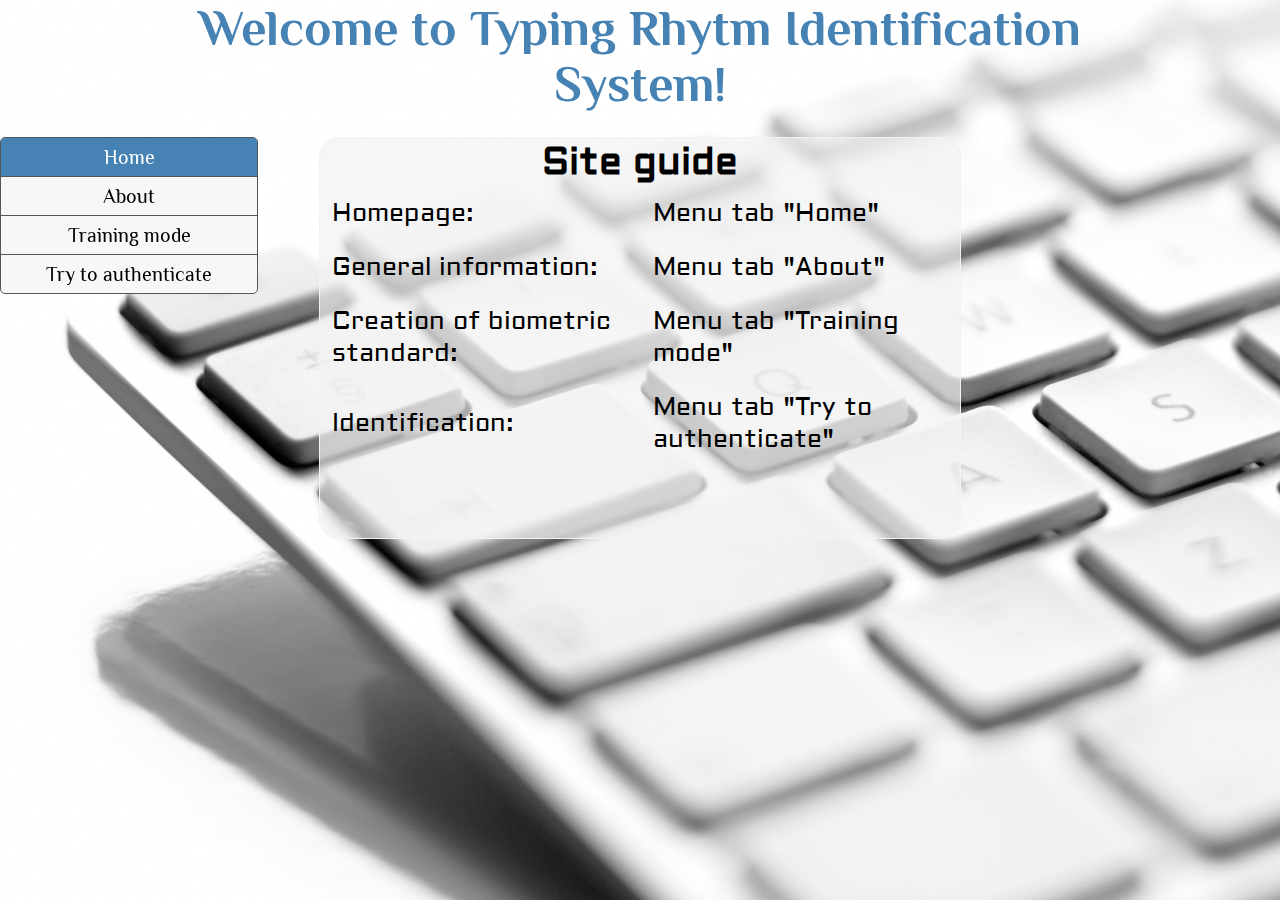
<file: index.html>
<!DOCTYPE HTML>
<html>
  <head>
    <meta charset="utf-8">
    <meta name="viewport" content="width=device-width, initial-scale=1.0">
    <title>TRIS</title>
    <link rel="stylesheet" type="text/css" href="style.css">
	<link rel="icon" href="img/keyboard.png">
	<link href="https://fonts.googleapis.com/css?family=Philosopher" rel="stylesheet"> 
	<link href="https://fonts.googleapis.com/css?family=Aldrich" rel="stylesheet"> 
    <script src="//ajax.googleapis.com/ajax/libs/jquery/3.1.0/jquery.min.js"></script>
    <script>
        $(document).ready(function(){              
            $("#idinfo").click(function(){
                $("#idcentral").load("about.html");       
            }) 
        }); 
    </script>
  </head>
  <body>
    <div class="head">
      <h1>Welcome to Typing Rhytm Identification System!</h1>
    </div>
	<div class="menu">
	  <ul>
	    <li><a class="active" href="index.html">Home</a></li>
        <li><a href="about.html">About</a></li>
        <li><a href="training.html">Training mode</a></li>
        <li><a href="authenticate.html">Try to authenticate</a></li>
	  </ul>
	</div>
    <div class="main" id="main"> 
      <h2>Site guide</h2>
      <table>
	    <tr>
          <td>Homepage:</td>
          <td>Menu tab "Home"</td>
        </tr>
        <tr>
          <td>General information:</td>
          <td>Menu tab "About"</td>
        </tr>
        <tr>
          <td>Creation of biometric standard:</td>
          <td>Menu tab "Training mode"</td>
        </tr>
        <tr>
          <td>Identification:</td>
          <td>Menu tab "Try to authenticate"</td>
        </tr>
      </table>
    </div>
  </body>
</html>
</file>
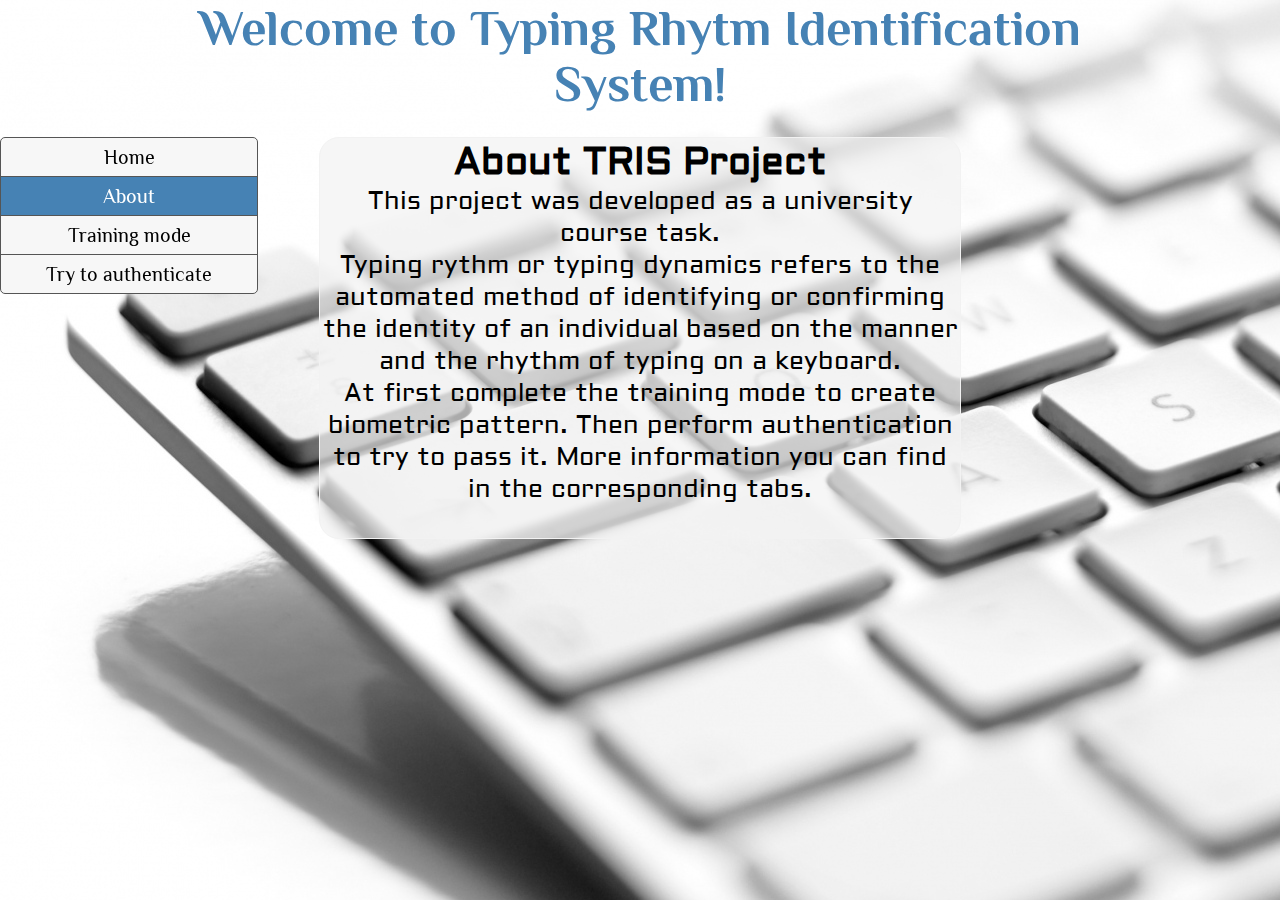
<file: about.html>
<!DOCTYPE HTML>
<html>
  <head>
    <meta charset="utf-8">
    <meta name="viewport" content="width=device-width, initial-scale=1.0">
    <title>TRIS About</title>
    <link rel="stylesheet" type="text/css" href="style.css">
	<link rel="icon" href="img/keyboard.png">
	<link href="https://fonts.googleapis.com/css?family=Philosopher" rel="stylesheet"> 
	<link href="https://fonts.googleapis.com/css?family=Aldrich" rel="stylesheet"> 
    <script src="//ajax.googleapis.com/ajax/libs/jquery/3.1.0/jquery.min.js"></script>
  </head>
  <body>
    <div class="head">
      <h1>Welcome to Typing Rhytm Identification System!</h1>
    </div>
	<div class="menu">
	  <ul>
	    <li><a href="index.html">Home</a></li>
        <li><a class="active" href="about.html">About</a></li>
        <li><a href="training.html">Training mode</a></li>
        <li><a href="authenticate.html">Try to authenticate</a></li>
	  </ul>
	</div>
    <div class="main" id="main"> 
      <h2>About TRIS Project</h2>
      <p>This project was developed as a university course task.</p>
	  <p>Typing rythm or typing dynamics refers to the automated method of identifying or confirming the identity of an individual 
	     based on the manner and the rhythm of typing on a keyboard.</p>
	  <p>At first complete the training mode to create biometric pattern. Then perform authentication to try to pass it.
	     More information you can find in the corresponding tabs.</p>
    </div>
  </body>
</html>
</file>
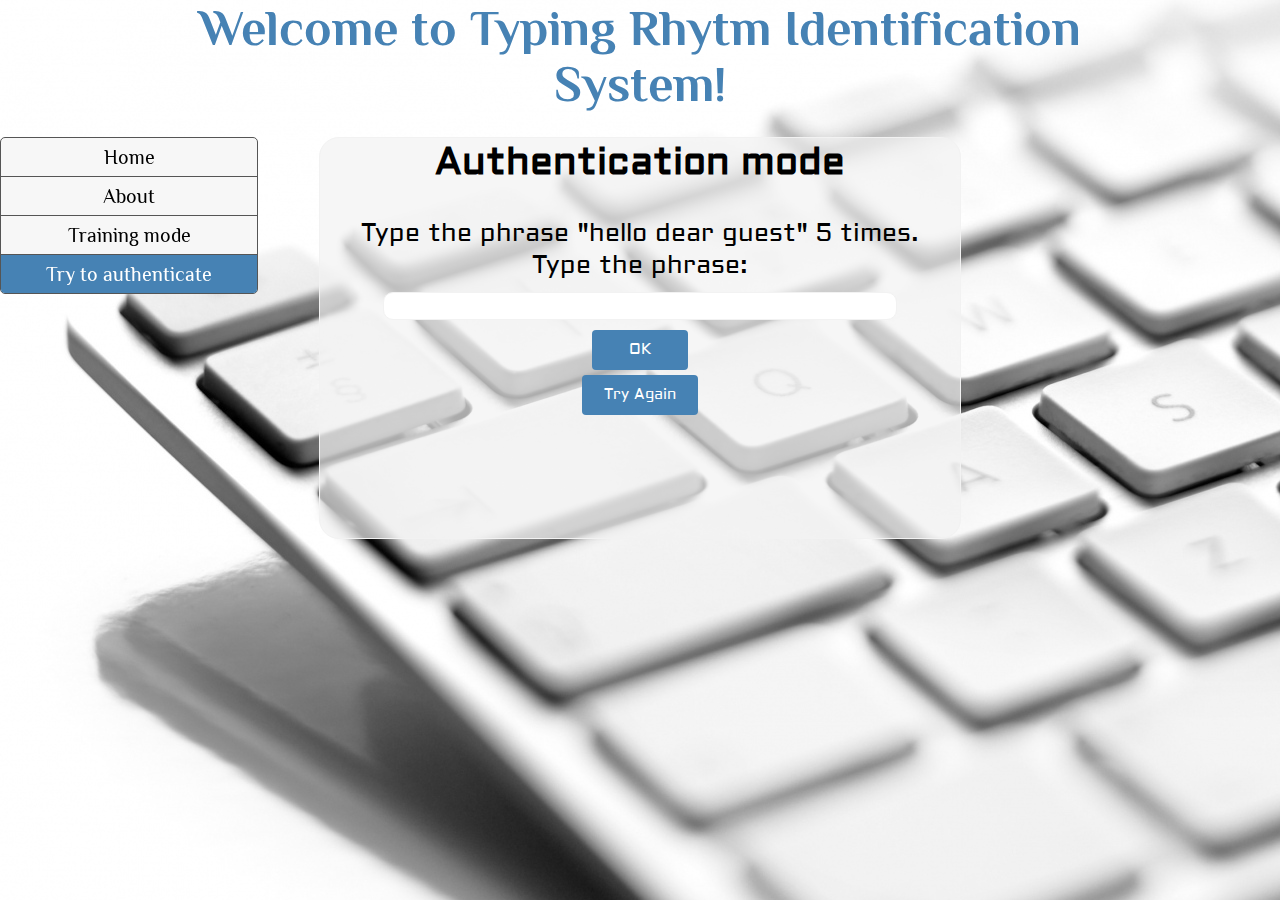
<file: authenticate.html>
<!DOCTYPE HTML>
<html>
  <head>
    <meta charset="utf-8">
    <meta name="viewport" content="width=device-width, initial-scale=1.0">
    <title>TRIS Authenticate</title>
    <link rel="stylesheet" type="text/css" href="style.css">
	<link rel="icon" href="img/keyboard.png">
	<link href="https://fonts.googleapis.com/css?family=Philosopher" rel="stylesheet"> 
	<link href="https://fonts.googleapis.com/css?family=Aldrich" rel="stylesheet"> 
    <script src="//ajax.googleapis.com/ajax/libs/jquery/3.1.0/jquery.min.js"></script>
    <script>
	    // Variables for time, arrays to store press and release time and array indexes
        var downtime=0;
        var uptime=0;
        var pressarray = [];
        var up_container = [];
        var down_container = [];
        var i = 0;
        var k = 0;
        var l = 0;
        var mas = [];
		// Save time of each key press 
        function keydown(event){
            if(event.which){
                var d = new Date();
                downtime=d.getTime();
                down_container[k] = downtime;
                k++;
            }
        }
		// Save time of each key release
        function keyup(event){
            if(event.which){
                var d = new Date();
                uptime=d.getTime(); 
                up_container[l] = uptime;
                l++;
            }
        }
        // Display values
        function show() {   
            alert(pressarray);
            alert(down_container);
            alert(up_container);
        }
		// Save the time difference between pressing and releasing the key
        function savetime(event){
            if(event.which){
            pressarray[i] = uptime-downtime;
            i++;
            }
        }
		// Calculate indexes for biometric pattern and send to the server
        function sendData(){
            var sum =0;
            for (var p in pressarray){
                sum+=pressarray[p];
            }
            //alert(sum);
            var M1=sum/pressarray.length;
            for (var j = 0; j<down_container.length-1; j++){
                mas[j] = down_container[j+1] - up_container[j];
            }
            //alert(massiv);
            sum=0;
            for (var p in mas){
                sum+=mas[p];
            }
            //alert(sum);
            var N1=sum/mas.length;
            //alert("N="+N);
            $.ajax({
                type:"post",
                url:"authenticate.php",
                data: "M1="+M1+"&N1="+N1,
                success: function(html){
                    $("#res").empty();
                    $("#res").append(html);
                }
            });
        }
    </script>
  </head>
  <body>
    <div class="head">
      <h1>Welcome to Typing Rhytm Identification System!</h1>
    </div>
	<div class="menu">
	  <ul>
	    <li><a href="index.html">Home</a></li>
        <li><a href="about.html">About</a></li>
        <li><a href="training.html">Training mode</a></li>
        <li><a class="active" href="authenticate.html">Try to authenticate</a></li>
	  </ul>
	</div>
    <div class="main" id="main"> 
	  <h2>Authentication mode</h2>
      <br>
      <p>Type the phrase "hello dear guest" 5 times.</p>
      <form action="authenticate.php" method="post">
        <label for="hint">Type the phrase:</label>
        <input type="text" name="write" id="write" onKeyDown="keydown(event)" onKeyUp="keyup(event); savetime(event)">
        <input type="submit" name="accept1" value="OK" onClick="$('#write').val(''); sendData(); return false">
      </form>
	  <div class="try">
        <p><a href="authenticate.html">Try Again</a></p>
	  </div>
	  <div id="res"></div>
    </div>
  </body>
</html>
</file>
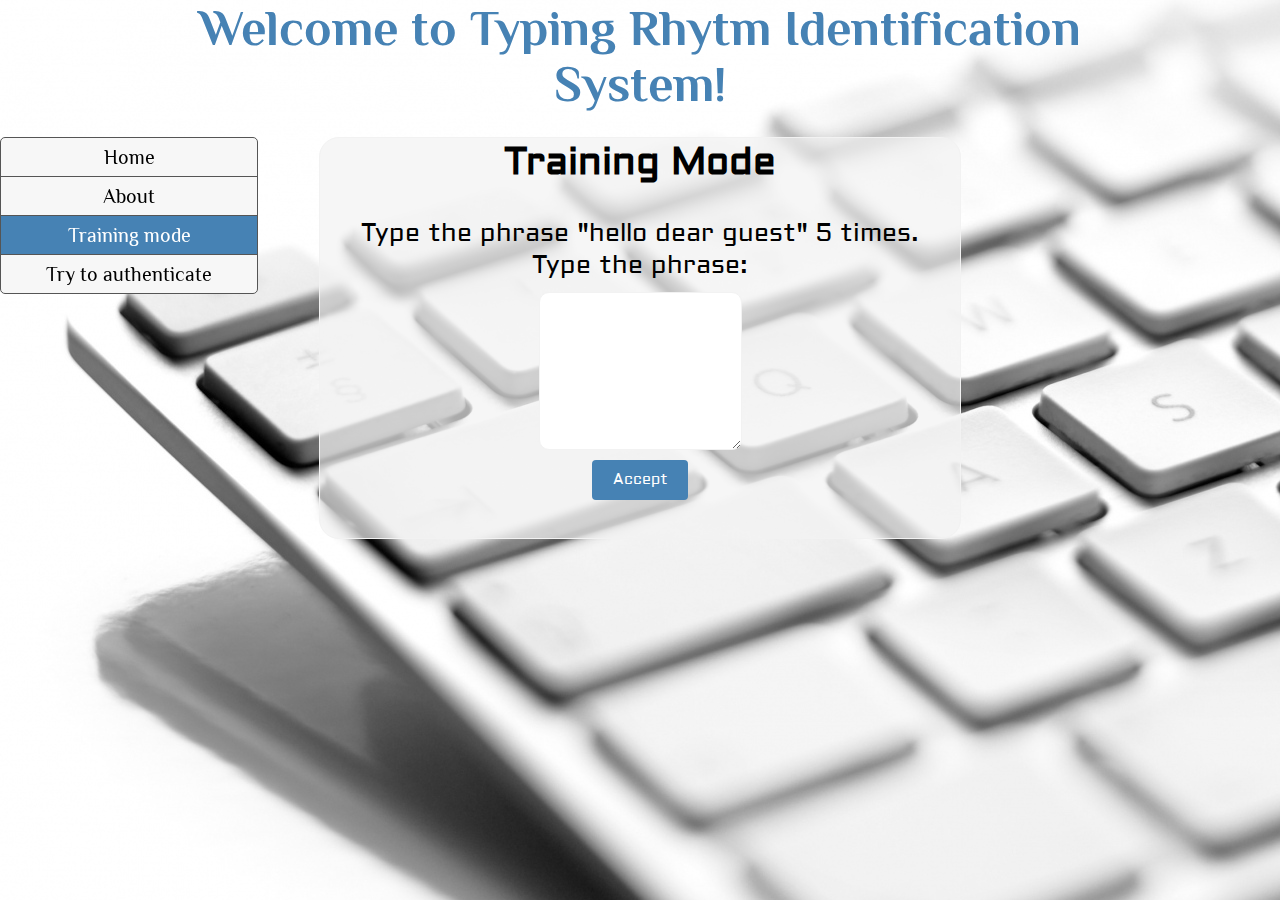
<file: training.html>
<!DOCTYPE HTML>
<html>
  <head>
    <meta charset="utf-8">
    <meta name="viewport" content="width=device-width, initial-scale=1.0">
    <title>TRIS Training</title>
    <link rel="stylesheet" type="text/css" href="style.css">
	<link rel="icon" href="img/keyboard.png">
	<link href="https://fonts.googleapis.com/css?family=Philosopher" rel="stylesheet"> 
	<link href="https://fonts.googleapis.com/css?family=Aldrich" rel="stylesheet"> 
    <script src="//ajax.googleapis.com/ajax/libs/jquery/3.1.0/jquery.min.js"></script>
    <script>
		// Variables for time, arrays to store press and release time and array indexes
        var ptime=0;
        var rtime=0;
        var counter = 1;
        var array = [];
        var ptime_container = [];
        var rtime_container = [];
        var massiv = [];
        var i=0;
        var k=0;
        var l=0;
		// Count number of typed phrases
        function count(){
            $('#quantity').val(counter);
            counter++;
        }
		// Save time of each key press
        function pushtime(event){
            if(event.which){
                var d = new Date();
                ptime=d.getTime();
                ptime_container[k]=ptime;
                k++;
            }
        }
		// Save time of each key release
        function releasetime(event){
            if(event.which){
                var d = new Date();
                rtime=d.getTime();
                rtime_container[l]=rtime;
                l++; 
            }
        }
        // Save the time difference between pressing and releasing the key
        function save(event){
            if(event.which){
                array[i] = rtime-ptime;
                i++;
            }
        }
		// Calculate indexes for biometric pattern and send to the server
        function send(){
            var sum =0;
            for (var p in array){
                sum+=array[p];
            }
            var M=sum/array.length;
            for (var j = 0; j<ptime_container.length-1; j++){
                massiv[j] = ptime_container[j+1] - rtime_container[j];
            }
			sum=0;
			for (var p in massiv){
                sum+=massiv[p];
            }
            var N=sum/massiv.length;

            $.ajax({
                type:"post",
                url:"training.php",
                data: "M="+M+"&N="+N,
                success: function(html){
                    $("#result").empty();
                    $("#result").append(html);
                }
            });
        }
    </script>
  </head>
  <body>
    <div class="head">
      <h1>Welcome to Typing Rhytm Identification System!</h1>
    </div>
	<div class="menu">
	  <ul>
	    <li><a href="index.html">Home</a></li>
        <li><a href="about.html">About</a></li>
        <li><a class="active" href="training.html">Training mode</a></li>
        <li><a href="authenticate.html">Try to authenticate</a></li>
	  </ul>
	</div>
    <div class="main" id="main">
	  <h2>Training Mode</h2>
      <br>
      <p>Type the phrase "hello dear guest" 5 times.</p>
      <form action="training.php" method="post">
        <label for="hint">Type the phrase:</label>
        <textarea cols="18" rows="6" name="phrase" id="phrase" onKeyDown="pushtime(event)" onKeyUp="releasetime(event); save(event)"></textarea>
        <input type="submit" name="accept" value="Accept" onClick="send();return false">
      </form>
	  <div id="result"></div>
    </div>
  </body>
</html>
</file>
<file: style.css>
* {
	margin: 0;
	padding: 0;
}

.head{
	width: 70%;
	margin: 0 auto;
	color: #4682B4;
	font-weight: bold;
	font-size: 25px;
	text-align: center;
	font-family: Philosopher;
}

body {
	background-image: url("img/background03.jpg");
	background-repeat: no-repeat;
	background-attachment: fixed;
}

.menu {
	position: relative;
	top: 25px;
}

ul {
	list-style-type: none;
	width: 20%;
	background-color: #f7f7f7;
	border: 1px solid #555;
	border-radius: 5px;
	position: fixed;
    overflow: auto;
}

li {
    text-align: center;
    border-bottom: 1px solid #555;
	font-family: Philosopher;
	font-size: 20px;
}

li:last-child {
    border-bottom: none;
}

li a {
    display: block;
    color: #000;
    padding: 8px 16px;
    text-decoration: none;
}

li a:hover {
    background-color: #555;
    color: white;
}

.active {
    background-color: #4682B4;
    color: white;
}

.main {
	width: 50%;
	height: 400px;
	margin: 0 auto;
	background-color: rgba(242, 242, 242, 0.7);
	border: 1px solid #f2f2f2;
	border-radius: 20px;
	text-align: center;
	font-size: 25px;
	font-family: Aldrich;
	position: relative;
	top: 25px;
	overflow: auto;
}

.main table {
    height: 70%;
	text-align: left;
	margin: auto 0;
}

td {
	border: 10px solid transparent;
}

input[type=text] {
	width: 80%;
}

textarea, input[type=text] {
	display: block;
	margin: 10px auto;
    font-size: 20px;
	font-family: Aldrich;
	border: 1px solid #f2f2f2;
	border-radius: 10px; 
}

textarea:focus , input[type=text]:focus{
    border: 1px solid #555;
}

input[type=submit], .try {
    width: 15%;
    background-color: #4682B4;
	padding: 10px;
    color: white;
    border: none;
    border-radius: 4px;
    cursor: pointer;
	font-size: 15px;
	font-family: Aldrich;
	display: inline-block;
	margin-bottom: 5px;
}

input[type=submit]:hover, .try:hover {
	background-color: #376891;
}

.try  a {
	text-decoration: none;
	display: block;
	color: white;
}

@media only screen and (max-width: 480px){
	.head {
		font-size: 15px;
	}
	
	ul {
		width: 100%;
		position: relative; 
	}
	
	.menu {
		width: 80%;
		margin: 0 auto;
	}
	
	.main {
		width: 90%;
		font-size: 18px;
		margin-top: 20px;
	}
	
	input[type=submit], .try {
		width: 30%;
	}
	
	input[type=text] {
		width: 90%;
	}
}

@media only screen and (min-width: 481px) and (max-width: 780px) {
	.head {
		font-size: 20px;
	}
	
	input[type=submit], .try {
		width: 30%;
	}
		
	ul {
		position: relative;
		width: 100%;
		overflow: hidden;
	}
	
	li {
        float: left;
		width: 25%;
		font-size: 15px;	
		border-bottom: none;
    }
	
	.menu {
		width: 90%;
		margin: 10px auto;
	}
	.main {
		width: 90%;
		font-size: 18px;
	}
}
</file>
